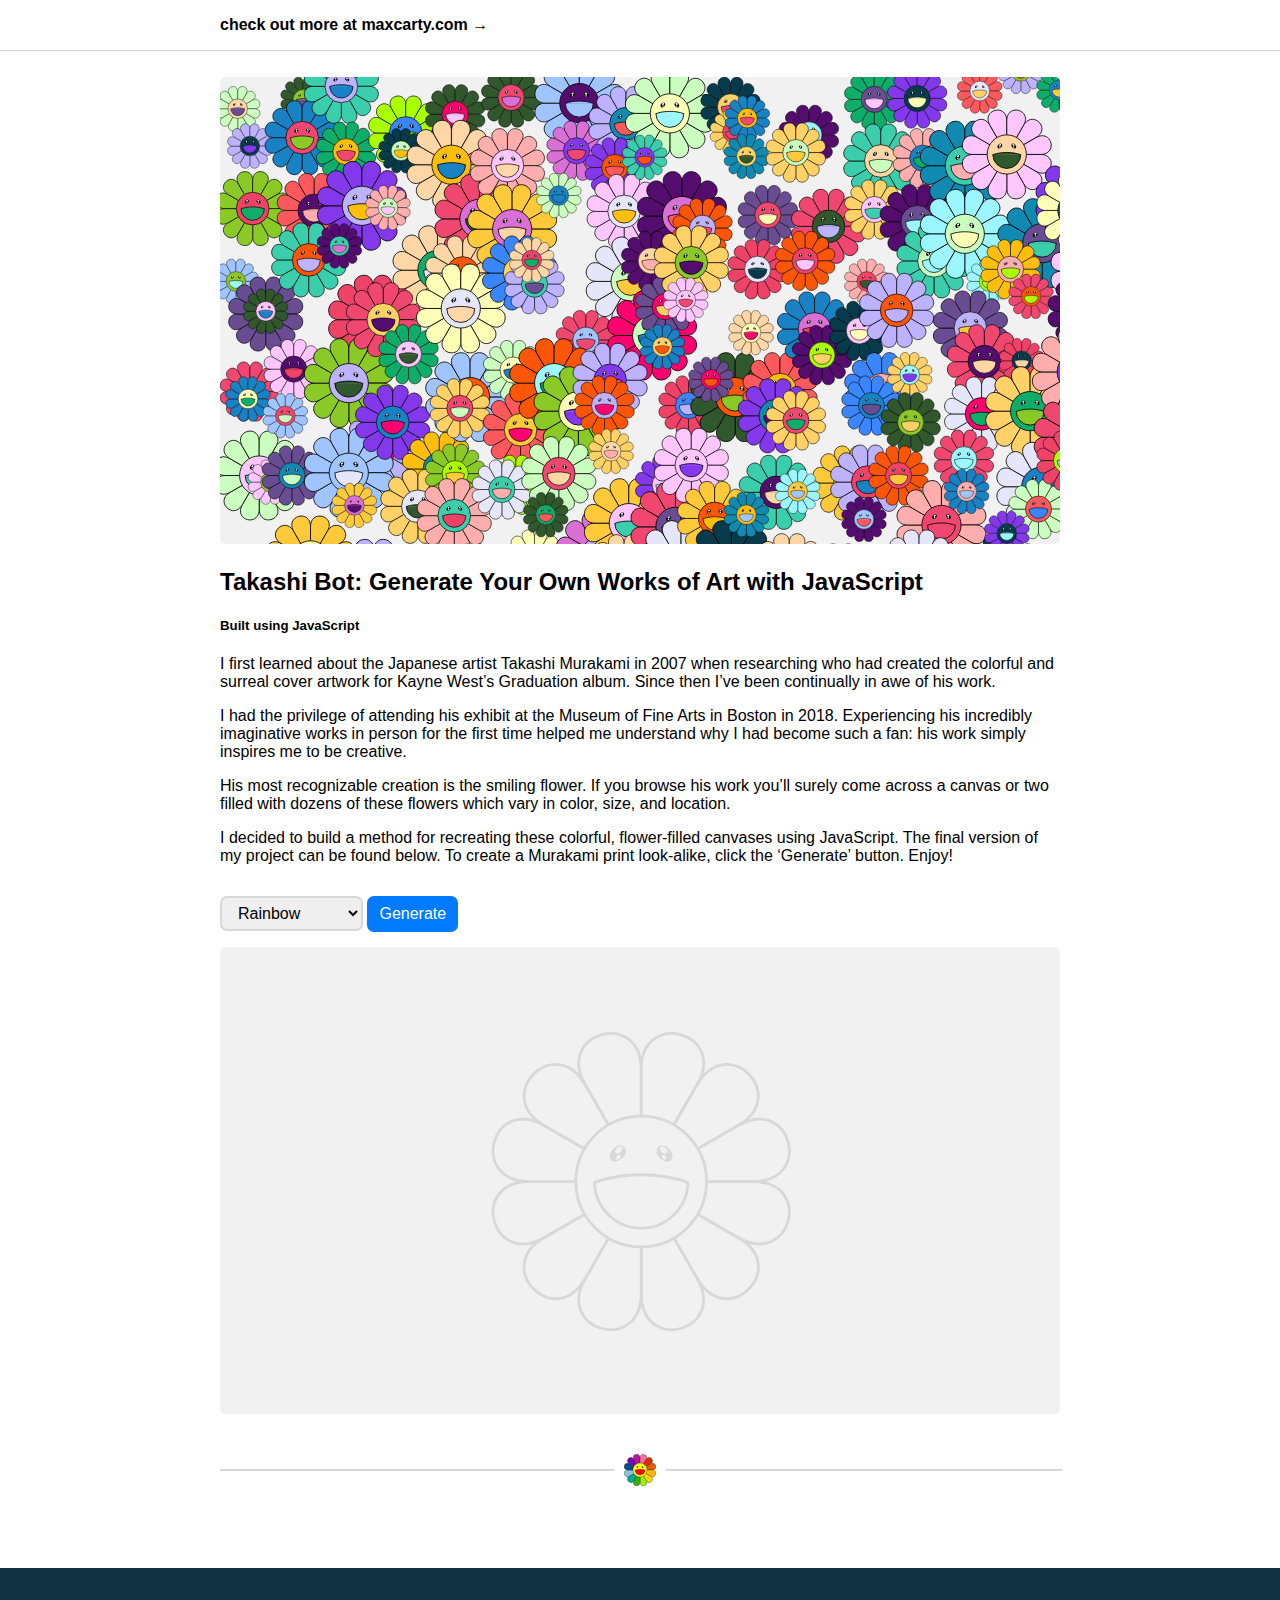
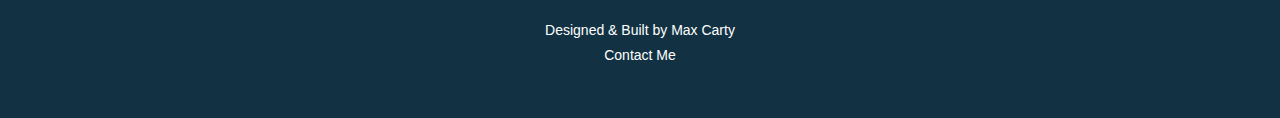
<file: index.html>
<!DOCTYPE html>
<html lang="en">

<head>
    <meta charset="UTF-8">
    <meta http-equiv="X-UA-Compatible" content="IE=edge">
    <meta name="viewport" content="width=device-width, initial-scale=1.0">
    <title>Takashi Bot</title>
    <link rel="stylesheet" href="index.css">
</head>

<body>
    <header>
        <nav>
            <p><a href="http://maxcarty.com/">check out more at maxcarty.com &#8594; </a></p>
        </nav>
    </header>
    <div class="container">
        <div class="content-container">
            <svg id="banner-canvas" preserveAspectRatio="xMinYMin meet">
                <title role="img">Banner displaying dozens of colorful flowers.</title>
            </svg>
            <div class="content-title">
                <h2>Takashi Bot: Generate Your Own Works of Art with JavaScript</h2>
                <h5>Built using JavaScript</h5>
            </div>
            <div class="content-text">
                <p>I first learned about the Japanese artist Takashi Murakami in 2007 when researching who had created
                    the colorful and surreal cover artwork for Kayne West’s Graduation album. Since then I’ve been
                    continually in awe of his work.</p>
                <p>I had the privilege of attending his exhibit at the Museum of Fine Arts in Boston in 2018.
                    Experiencing his incredibly imaginative works in person for the first time helped me understand why
                    I had become such a fan: his work simply inspires me to be creative.</p>
                <p>His most recognizable creation is the smiling flower. If you browse his work you’ll surely come
                    across a canvas or two filled with dozens of these flowers which vary in color, size, and location.
                </p>
                <p>I decided to build a method for recreating these colorful, flower-filled canvases using JavaScript.
                    The final version of my project can be found below. To create a Murakami print look-alike, click the
                    ‘Generate’ button. Enjoy!</p>
            </div>
            <div class="controls">
                <select id="chooseColor">
                    <option value="rainbow">Rainbow</option>
                    <option value="red">Red</option>
                    <option value="orange">Orange</option>
                    <option value="yellow">Yellow</option>
                    <option value="green">Green</option>
                    <option value="blue">Blue</option>
                    <option value="purple">Purple</option>
                    <option value="pink">Pink</option>
                    <option value="newBalance">New Balance</option>
                </select>
                <button id="generate">Generate</button>
            </div>
            <svg id="canvas" preserveAspectRatio="xMinYMin meet">
                <title role="img">Empty canvas to be filled with programmatically generated flowers.</title>
                <g id="placeholder" transform="translate(450, 250)">
                    <path
                        d="M 220.62177826491072 195 L 263.92304845413264 220 C 320.2146997001212 252.5, 252.5 320.2146997001212, 220 263.92304845413264 L 195 220.6217782649107"
                        stroke="#d8d8d8" stroke-width="3" fill="#f1f1f1"></path>
                    <path
                        d="M 195 220.6217782649107 L 220 263.92304845413264 C 252.5 320.2146997001212, 160 345, 160 280 L 160 230"
                        stroke="#d8d8d8" stroke-width="3" fill="#f1f1f1"></path>
                    <path
                        d="M 160 230 L 160 280 C 160 345, 67.50000000000004 320.2146997001212, 100.00000000000003 263.92304845413264 L 125.00000000000001 220.62177826491072"
                        stroke="#d8d8d8" stroke-width="3" fill="#f1f1f1"></path>
                    <path
                        d="M 125.00000000000001 220.62177826491072 L 100.00000000000003 263.92304845413264 C 67.50000000000004 320.2146997001212, -0.21469970012111617 252.50000000000006, 56.07695154586739 220.00000000000006 L 99.37822173508931 195.00000000000003"
                        stroke="#d8d8d8" stroke-width="3" fill="#f1f1f1"></path>
                    <path
                        d="M 99.37822173508931 195.00000000000003 L 56.07695154586739 220.00000000000006 C -0.21469970012111617 252.50000000000006, -25 160.00000000000003, 40 160.00000000000003 L 90 160"
                        stroke="#d8d8d8" stroke-width="3" fill="#f1f1f1"></path>
                    <path
                        d="M 90 160 L 40 160.00000000000003 C -25 160.00000000000003, -0.214699700121173 67.50000000000006, 56.076951545867345 100.00000000000003 L 99.37822173508928 125.00000000000003"
                        stroke="#d8d8d8" stroke-width="3" fill="#f1f1f1"></path>
                    <path
                        d="M 99.37822173508928 125.00000000000003 L 56.076951545867345 100.00000000000003 C -0.214699700121173 67.50000000000006, 67.49999999999991 -0.21469970012111617, 99.99999999999994 56.07695154586739 L 124.99999999999997 99.37822173508931"
                        stroke="#d8d8d8" stroke-width="3" fill="#f1f1f1"></path>
                    <path
                        d="M 124.99999999999997 99.37822173508931 L 99.99999999999994 56.07695154586739 C 67.49999999999991 -0.21469970012111617, 159.99999999999997 -25, 159.99999999999997 40 L 160 90"
                        stroke="#d8d8d8" stroke-width="3" fill="#f1f1f1"></path>
                    <path
                        d="M 160 90 L 159.99999999999997 40 C 159.99999999999997 -25, 252.4999999999999 -0.21469970012122985, 219.99999999999991 56.07695154586732 L 194.99999999999994 99.37822173508927"
                        stroke="#d8d8d8" stroke-width="3" fill="#f1f1f1"></path>
                    <path
                        d="M 194.99999999999994 99.37822173508927 L 219.99999999999991 56.07695154586732 C 252.4999999999999 -0.21469970012122985, 320.21469970012106 67.49999999999991, 263.92304845413264 99.99999999999994 L 220.6217782649107 124.99999999999997"
                        stroke="#d8d8d8" stroke-width="3" fill="#f1f1f1"></path>
                    <path
                        d="M 220.6217782649107 124.99999999999997 L 263.92304845413264 99.99999999999994 C 320.21469970012106 67.49999999999991, 345 159.99999999999994, 280 159.99999999999997 L 230 159.99999999999997"
                        stroke="#d8d8d8" stroke-width="3" fill="#f1f1f1"></path>
                    <path
                        d="M 230 159.99999999999997 L 280 159.99999999999997 C 345 159.99999999999994, 320.2146997001212 252.5, 263.92304845413264 220 L 220.62177826491072 195"
                        stroke="#d8d8d8" stroke-width="3" fill="#f1f1f1"></path>
                    <circle cx="160" cy="160" r="70" fill="#f1f1f1" stroke="#d8d8d8" stroke-width="3"></circle>
                    <path d="M 110 160 a 50 50 0 0 0 100 0" fill="#f1f1f1" stroke="#d8d8d8" stroke-width="3"></path>
                    <path d="M 110 161 C 140 150, 180 150, 210 161" fill="#f1f1f1" stroke="#d8d8d8" stroke-width="3">
                    </path>
                    <ellipse cx="135" cy="130" rx="7" ry="10" fill="#d8d8d8" transform="rotate(45, 135, 130)"></ellipse>
                    <ellipse cx="185" cy="130" rx="7" ry="10" fill="#d8d8d8" transform="rotate(-45, 185, 130)">
                    </ellipse>
                    <ellipse cx="136" cy="126.25" rx="3" ry="4.5" fill="#f1f1f1" transform="rotate(45, 136, 126.25)">
                    </ellipse>
                    <ellipse cx="135.5" cy="134" rx="2" ry="3" fill="#f1f1f1" transform="rotate(45, 135.5, 134)">
                    </ellipse>
                    <ellipse cx="184" cy="126.25" rx="3" ry="4.5" fill="#f1f1f1" transform="rotate(-45, 184, 126.25)">
                    </ellipse>
                    <ellipse cx="184.5" cy="134" rx="2" ry="3" fill="#f1f1f1" transform="rotate(-45, 184.5, 134)">
                    </ellipse>
                </g>
            </svg>
            <div class="breaker">
                <hr color="#d8d8d8">
                <div class="breaker-flower">
                    <svg align="center">
                        <title role="img"></title>
                        <g transform="translate(0, 0) scale(.10)">
                            <path d=" M 220.62177826491072 195 L 263.92304845413264 220 C 320.2146997001212 252.5, 252.5
                            320.2146997001212, 220 263.92304845413264 L 195 220.6217782649107" stroke="black"
                                stroke-width="3" fill="#ffd60a">
                            </path>
                            <path
                                d="M 195 220.6217782649107 L 220 263.92304845413264 C 252.5 320.2146997001212, 160 345, 160 280 L 160 230"
                                stroke="black" stroke-width="3" fill="#9ef01a"></path>
                            <path
                                d="M 160 230 L 160 280 C 160 345, 67.50000000000004 320.2146997001212, 100.00000000000003 263.92304845413264 L 125.00000000000001 220.62177826491072"
                                stroke="black" stroke-width="3" fill="#38b000"></path>
                            <path
                                d="M 125.00000000000001 220.62177826491072 L 100.00000000000003 263.92304845413264 C 67.50000000000004 320.2146997001212, -0.21469970012111617 252.50000000000006, 56.07695154586739 220.00000000000006 L 99.37822173508931 195.00000000000003"
                                stroke="black" stroke-width="3" fill="#00a896"></path>
                            <path
                                d="M 99.37822173508931 195.00000000000003 L 56.07695154586739 220.00000000000006 C -0.21469970012111617 252.50000000000006, -25 160.00000000000003, 40 160.00000000000003 L 90 160"
                                stroke="black" stroke-width="3" fill="#89c2d9"></path>
                            <path
                                d="M 90 160 L 40 160.00000000000003 C -25 160.00000000000003, -0.214699700121173 67.50000000000006, 56.076951545867345 100.00000000000003 L 99.37822173508928 125.00000000000003"
                                stroke="black" stroke-width="3" fill="#014f86"></path>
                            <path
                                d="M 99.37822173508928 125.00000000000003 L 56.076951545867345 100.00000000000003 C -0.214699700121173 67.50000000000006, 67.49999999999991 -0.21469970012111617, 99.99999999999994 56.07695154586739 L 124.99999999999997 99.37822173508931"
                                stroke="black" stroke-width="3" fill="#7209b7"></path>
                            <path
                                d="M 124.99999999999997 99.37822173508931 L 99.99999999999994 56.07695154586739 C 67.49999999999991 -0.21469970012111617, 159.99999999999997 -25, 159.99999999999997 40 L 160 90"
                                stroke="black" stroke-width="3" fill="#b5179e"></path>
                            <path
                                d="M 160 90 L 159.99999999999997 40 C 159.99999999999997 -25, 252.4999999999999 -0.21469970012122985, 219.99999999999991 56.07695154586732 L 194.99999999999994 99.37822173508927"
                                stroke="black" stroke-width="3" fill="#fb6f92"></path>
                            <path
                                d="M 194.99999999999994 99.37822173508927 L 219.99999999999991 56.07695154586732 C 252.4999999999999 -0.21469970012122985, 320.21469970012106 67.49999999999991, 263.92304845413264 99.99999999999994 L 220.6217782649107 124.99999999999997"
                                stroke="black" stroke-width="3" fill="#dc2f02"></path>
                            <path
                                d="M 220.6217782649107 124.99999999999997 L 263.92304845413264 99.99999999999994 C 320.21469970012106 67.49999999999991, 345 159.99999999999994, 280 159.99999999999997 L 230 159.99999999999997"
                                stroke="black" stroke-width="3" fill="#e85d04"></path>
                            <path
                                d="M 230 159.99999999999997 L 280 159.99999999999997 C 345 159.99999999999994, 320.2146997001212 252.5, 263.92304845413264 220 L 220.62177826491072 195"
                                stroke="black" stroke-width="3" fill="#ffba08"></path>
                            <circle cx="160" cy="160" r="70" fill="yellow" stroke="black" stroke-width="3"></circle>
                            <path d="M 110 160 a 50 50 0 0 0 100 0" fill="red" stroke="black" stroke-width="3">
                            </path>
                            <path d="M 110 161 C 140 150, 180 150, 210 161" fill="red" stroke="black" stroke-width="3">
                            </path>
                            <ellipse cx="135" cy="130" rx="7" ry="10" fill="black" transform="rotate(45, 135, 130)">
                            </ellipse>
                            <ellipse cx="185" cy="130" rx="7" ry="10" fill="black" transform="rotate(-45, 185, 130)">
                            </ellipse>
                            <ellipse cx="136" cy="126.25" rx="3" ry="4.5" fill="white"
                                transform="rotate(45, 136, 126.25)">
                            </ellipse>
                            <ellipse cx="135.5" cy="134" rx="2" ry="3" fill="white" transform="rotate(45, 135.5, 134)">
                            </ellipse>
                            <ellipse cx="184" cy="126.25" rx="3" ry="4.5" fill="white"
                                transform="rotate(-45, 184, 126.25)">
                            </ellipse>
                            <ellipse cx="184.5" cy="134" rx="2" ry="3" fill="white" transform="rotate(-45, 184.5, 134)">
                            </ellipse>
                        </g>
                    </svg>
                </div>

            </div>
        </div>
    </div>
    <footer>
        <h3 class="signature">Designed & Built by Max Carty</h3>
        <h3 class="email"><a href="mailto: mcarty79@gmail.com" target="_blank">Contact Me</a></h3>
    </footer>
    <script src="index.js"></script>
</body>

</html>
</file>
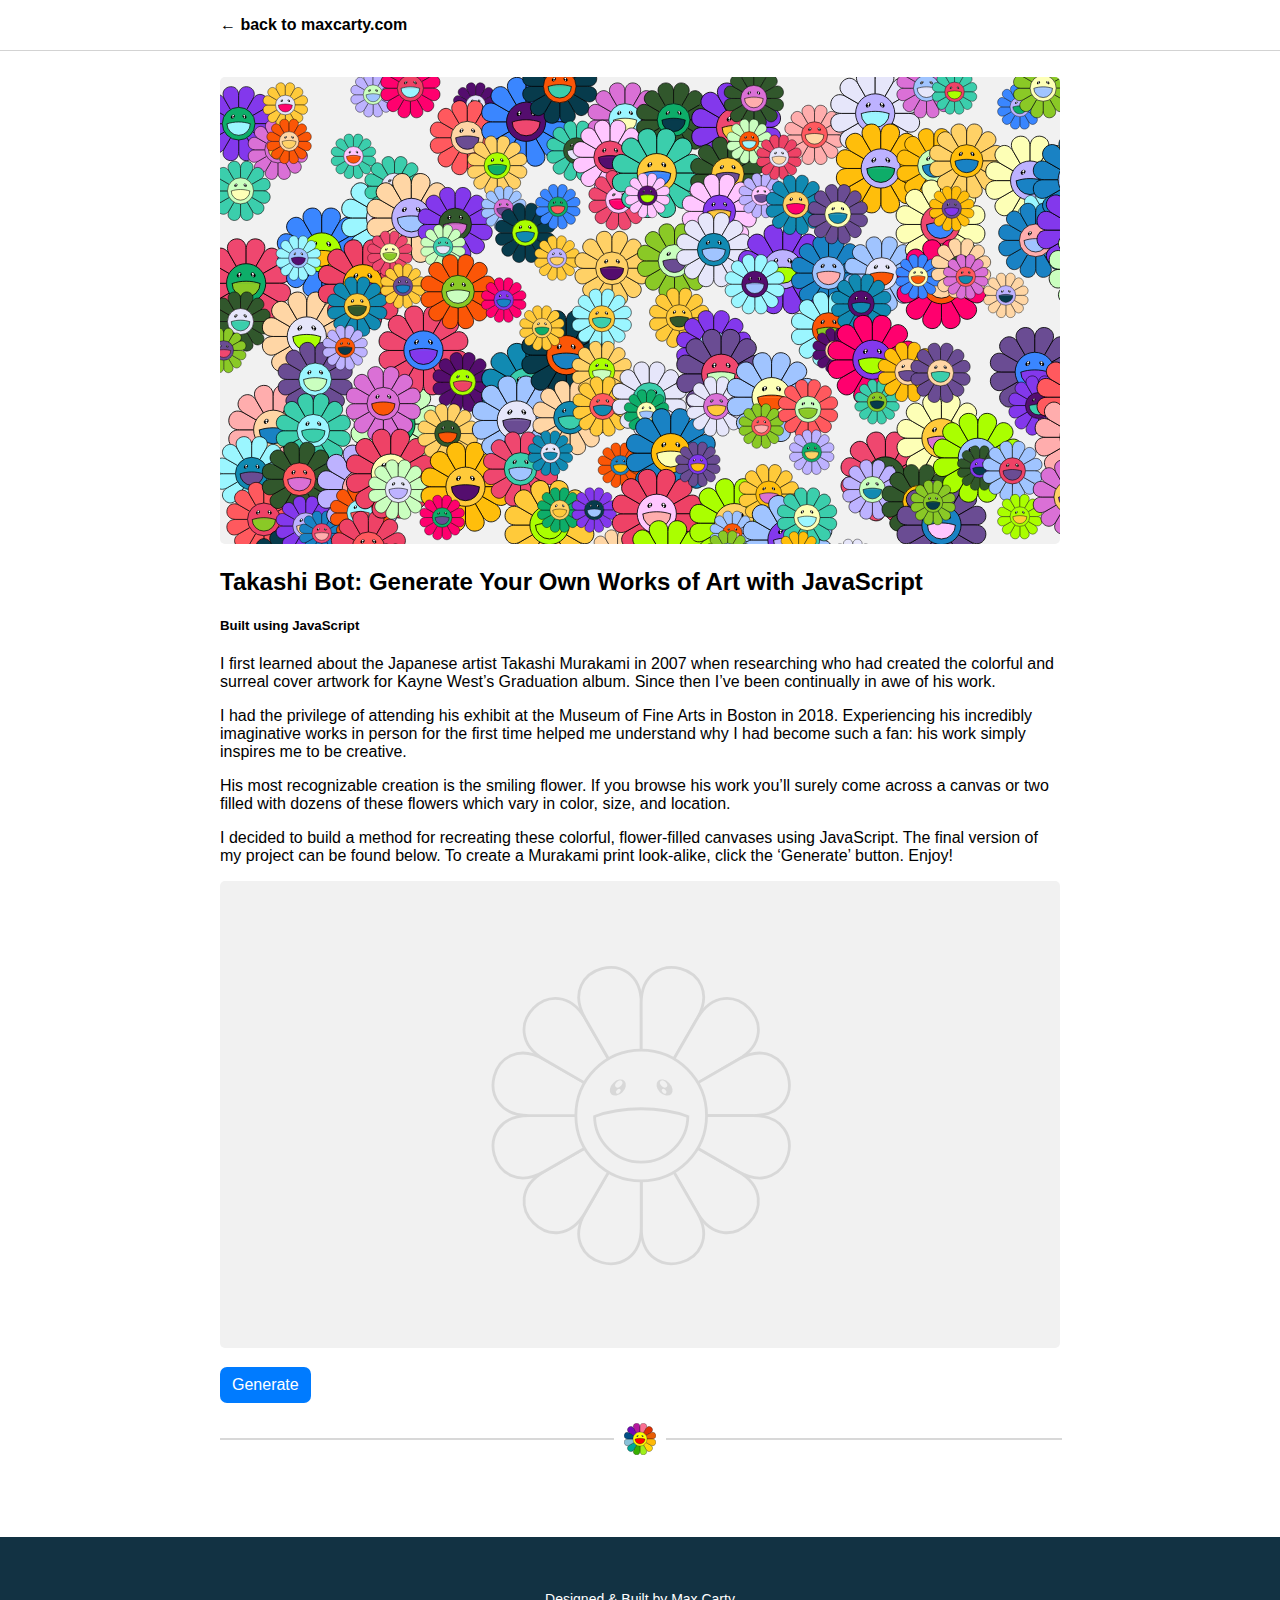
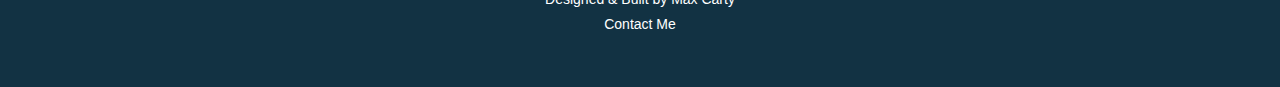
<file: takashiBot.html>
<!DOCTYPE html>
<html lang="en">

<head>
    <meta charset="UTF-8">
    <meta http-equiv="X-UA-Compatible" content="IE=edge">
    <meta name="viewport" content="width=device-width, initial-scale=1.0">
    <title>Takashi Bot</title>
    <link rel="stylesheet" href="takashiBot.css">
</head>

<body>
    <header>
        <nav>
            <p><a href="index.html">&#8592; back to maxcarty.com</a></p>
        </nav>
    </header>
    <div class="container">
        <div class="content-container">
            <svg id="banner-canvas" preserveAspectRatio="xMinYMin meet">

            </svg>
            <div class="content-title">
                <h2>Takashi Bot: Generate Your Own Works of Art with JavaScript</h2>
                <h5>Built using JavaScript</h5>
            </div>
            <div class="content-text">
                <p>I first learned about the Japanese artist Takashi Murakami in 2007 when researching who had created
                    the colorful and surreal cover artwork for Kayne West’s Graduation album. Since then I’ve been
                    continually in awe of his work.</p>
                <p>I had the privilege of attending his exhibit at the Museum of Fine Arts in Boston in 2018.
                    Experiencing his incredibly imaginative works in person for the first time helped me understand why
                    I had become such a fan: his work simply inspires me to be creative.</p>
                <p>His most recognizable creation is the smiling flower. If you browse his work you’ll surely come
                    across a canvas or two filled with dozens of these flowers which vary in color, size, and location.
                </p>
                <p>I decided to build a method for recreating these colorful, flower-filled canvases using JavaScript.
                    The final version of my project can be found below. To create a Murakami print look-alike, click the
                    ‘Generate’ button. Enjoy!</p>
            </div>
            <svg id="canvas" preserveAspectRatio="xMinYMin meet">
                <g id="placeholder" transform="translate(450, 250)">
                    <path
                        d="M 220.62177826491072 195 L 263.92304845413264 220 C 320.2146997001212 252.5, 252.5 320.2146997001212, 220 263.92304845413264 L 195 220.6217782649107"
                        stroke="#d8d8d8" stroke-width="3" fill="#f1f1f1"></path>
                    <path
                        d="M 195 220.6217782649107 L 220 263.92304845413264 C 252.5 320.2146997001212, 160 345, 160 280 L 160 230"
                        stroke="#d8d8d8" stroke-width="3" fill="#f1f1f1"></path>
                    <path
                        d="M 160 230 L 160 280 C 160 345, 67.50000000000004 320.2146997001212, 100.00000000000003 263.92304845413264 L 125.00000000000001 220.62177826491072"
                        stroke="#d8d8d8" stroke-width="3" fill="#f1f1f1"></path>
                    <path
                        d="M 125.00000000000001 220.62177826491072 L 100.00000000000003 263.92304845413264 C 67.50000000000004 320.2146997001212, -0.21469970012111617 252.50000000000006, 56.07695154586739 220.00000000000006 L 99.37822173508931 195.00000000000003"
                        stroke="#d8d8d8" stroke-width="3" fill="#f1f1f1"></path>
                    <path
                        d="M 99.37822173508931 195.00000000000003 L 56.07695154586739 220.00000000000006 C -0.21469970012111617 252.50000000000006, -25 160.00000000000003, 40 160.00000000000003 L 90 160"
                        stroke="#d8d8d8" stroke-width="3" fill="#f1f1f1"></path>
                    <path
                        d="M 90 160 L 40 160.00000000000003 C -25 160.00000000000003, -0.214699700121173 67.50000000000006, 56.076951545867345 100.00000000000003 L 99.37822173508928 125.00000000000003"
                        stroke="#d8d8d8" stroke-width="3" fill="#f1f1f1"></path>
                    <path
                        d="M 99.37822173508928 125.00000000000003 L 56.076951545867345 100.00000000000003 C -0.214699700121173 67.50000000000006, 67.49999999999991 -0.21469970012111617, 99.99999999999994 56.07695154586739 L 124.99999999999997 99.37822173508931"
                        stroke="#d8d8d8" stroke-width="3" fill="#f1f1f1"></path>
                    <path
                        d="M 124.99999999999997 99.37822173508931 L 99.99999999999994 56.07695154586739 C 67.49999999999991 -0.21469970012111617, 159.99999999999997 -25, 159.99999999999997 40 L 160 90"
                        stroke="#d8d8d8" stroke-width="3" fill="#f1f1f1"></path>
                    <path
                        d="M 160 90 L 159.99999999999997 40 C 159.99999999999997 -25, 252.4999999999999 -0.21469970012122985, 219.99999999999991 56.07695154586732 L 194.99999999999994 99.37822173508927"
                        stroke="#d8d8d8" stroke-width="3" fill="#f1f1f1"></path>
                    <path
                        d="M 194.99999999999994 99.37822173508927 L 219.99999999999991 56.07695154586732 C 252.4999999999999 -0.21469970012122985, 320.21469970012106 67.49999999999991, 263.92304845413264 99.99999999999994 L 220.6217782649107 124.99999999999997"
                        stroke="#d8d8d8" stroke-width="3" fill="#f1f1f1"></path>
                    <path
                        d="M 220.6217782649107 124.99999999999997 L 263.92304845413264 99.99999999999994 C 320.21469970012106 67.49999999999991, 345 159.99999999999994, 280 159.99999999999997 L 230 159.99999999999997"
                        stroke="#d8d8d8" stroke-width="3" fill="#f1f1f1"></path>
                    <path
                        d="M 230 159.99999999999997 L 280 159.99999999999997 C 345 159.99999999999994, 320.2146997001212 252.5, 263.92304845413264 220 L 220.62177826491072 195"
                        stroke="#d8d8d8" stroke-width="3" fill="#f1f1f1"></path>
                    <circle cx="160" cy="160" r="70" fill="#f1f1f1" stroke="#d8d8d8" stroke-width="3"></circle>
                    <path d="M 110 160 a 50 50 0 0 0 100 0" fill="#f1f1f1" stroke="#d8d8d8" stroke-width="3"></path>
                    <path d="M 110 161 C 140 150, 180 150, 210 161" fill="#f1f1f1" stroke="#d8d8d8" stroke-width="3">
                    </path>
                    <ellipse cx="135" cy="130" rx="7" ry="10" fill="#d8d8d8" transform="rotate(45, 135, 130)"></ellipse>
                    <ellipse cx="185" cy="130" rx="7" ry="10" fill="#d8d8d8" transform="rotate(-45, 185, 130)">
                    </ellipse>
                    <ellipse cx="136" cy="126.25" rx="3" ry="4.5" fill="#f1f1f1" transform="rotate(45, 136, 126.25)">
                    </ellipse>
                    <ellipse cx="135.5" cy="134" rx="2" ry="3" fill="#f1f1f1" transform="rotate(45, 135.5, 134)">
                    </ellipse>
                    <ellipse cx="184" cy="126.25" rx="3" ry="4.5" fill="#f1f1f1" transform="rotate(-45, 184, 126.25)">
                    </ellipse>
                    <ellipse cx="184.5" cy="134" rx="2" ry="3" fill="#f1f1f1" transform="rotate(-45, 184.5, 134)">
                    </ellipse>
                </g>
            </svg>
            <div class="controls">
                <button id="generate">Generate</button>
            </div>
            <div class="breaker">
                <hr color="#d8d8d8">
                <div class="breaker-flower">
                    <svg align="center">
                        <g transform="translate(0, 0) scale(.10)">
                            <path d=" M 220.62177826491072 195 L 263.92304845413264 220 C 320.2146997001212 252.5, 252.5
                            320.2146997001212, 220 263.92304845413264 L 195 220.6217782649107" stroke="black"
                                stroke-width="3" fill="#ffd60a">
                            </path>
                            <path
                                d="M 195 220.6217782649107 L 220 263.92304845413264 C 252.5 320.2146997001212, 160 345, 160 280 L 160 230"
                                stroke="black" stroke-width="3" fill="#9ef01a"></path>
                            <path
                                d="M 160 230 L 160 280 C 160 345, 67.50000000000004 320.2146997001212, 100.00000000000003 263.92304845413264 L 125.00000000000001 220.62177826491072"
                                stroke="black" stroke-width="3" fill="#38b000"></path>
                            <path
                                d="M 125.00000000000001 220.62177826491072 L 100.00000000000003 263.92304845413264 C 67.50000000000004 320.2146997001212, -0.21469970012111617 252.50000000000006, 56.07695154586739 220.00000000000006 L 99.37822173508931 195.00000000000003"
                                stroke="black" stroke-width="3" fill="#00a896"></path>
                            <path
                                d="M 99.37822173508931 195.00000000000003 L 56.07695154586739 220.00000000000006 C -0.21469970012111617 252.50000000000006, -25 160.00000000000003, 40 160.00000000000003 L 90 160"
                                stroke="black" stroke-width="3" fill="#89c2d9"></path>
                            <path
                                d="M 90 160 L 40 160.00000000000003 C -25 160.00000000000003, -0.214699700121173 67.50000000000006, 56.076951545867345 100.00000000000003 L 99.37822173508928 125.00000000000003"
                                stroke="black" stroke-width="3" fill="#014f86"></path>
                            <path
                                d="M 99.37822173508928 125.00000000000003 L 56.076951545867345 100.00000000000003 C -0.214699700121173 67.50000000000006, 67.49999999999991 -0.21469970012111617, 99.99999999999994 56.07695154586739 L 124.99999999999997 99.37822173508931"
                                stroke="black" stroke-width="3" fill="#7209b7"></path>
                            <path
                                d="M 124.99999999999997 99.37822173508931 L 99.99999999999994 56.07695154586739 C 67.49999999999991 -0.21469970012111617, 159.99999999999997 -25, 159.99999999999997 40 L 160 90"
                                stroke="black" stroke-width="3" fill="#b5179e"></path>
                            <path
                                d="M 160 90 L 159.99999999999997 40 C 159.99999999999997 -25, 252.4999999999999 -0.21469970012122985, 219.99999999999991 56.07695154586732 L 194.99999999999994 99.37822173508927"
                                stroke="black" stroke-width="3" fill="#fb6f92"></path>
                            <path
                                d="M 194.99999999999994 99.37822173508927 L 219.99999999999991 56.07695154586732 C 252.4999999999999 -0.21469970012122985, 320.21469970012106 67.49999999999991, 263.92304845413264 99.99999999999994 L 220.6217782649107 124.99999999999997"
                                stroke="black" stroke-width="3" fill="#dc2f02"></path>
                            <path
                                d="M 220.6217782649107 124.99999999999997 L 263.92304845413264 99.99999999999994 C 320.21469970012106 67.49999999999991, 345 159.99999999999994, 280 159.99999999999997 L 230 159.99999999999997"
                                stroke="black" stroke-width="3" fill="#e85d04"></path>
                            <path
                                d="M 230 159.99999999999997 L 280 159.99999999999997 C 345 159.99999999999994, 320.2146997001212 252.5, 263.92304845413264 220 L 220.62177826491072 195"
                                stroke="black" stroke-width="3" fill="#ffba08"></path>
                            <circle cx="160" cy="160" r="70" fill="yellow" stroke="black" stroke-width="3"></circle>
                            <path d="M 110 160 a 50 50 0 0 0 100 0" fill="red" stroke="black" stroke-width="3">
                            </path>
                            <path d="M 110 161 C 140 150, 180 150, 210 161" fill="red" stroke="black" stroke-width="3">
                            </path>
                            <ellipse cx="135" cy="130" rx="7" ry="10" fill="black" transform="rotate(45, 135, 130)">
                            </ellipse>
                            <ellipse cx="185" cy="130" rx="7" ry="10" fill="black" transform="rotate(-45, 185, 130)">
                            </ellipse>
                            <ellipse cx="136" cy="126.25" rx="3" ry="4.5" fill="white"
                                transform="rotate(45, 136, 126.25)">
                            </ellipse>
                            <ellipse cx="135.5" cy="134" rx="2" ry="3" fill="white" transform="rotate(45, 135.5, 134)">
                            </ellipse>
                            <ellipse cx="184" cy="126.25" rx="3" ry="4.5" fill="white"
                                transform="rotate(-45, 184, 126.25)">
                            </ellipse>
                            <ellipse cx="184.5" cy="134" rx="2" ry="3" fill="white" transform="rotate(-45, 184.5, 134)">
                            </ellipse>
                        </g>
                    </svg>
                </div>

            </div>
        </div>
    </div>
    <footer>
        <h3 class="signature">Designed & Built by Max Carty</h3>
        <h3 class="email"><a href="mailto: mcarty79@gmail.com" target="_blank">Contact Me</a></h3>
    </footer>
    <script src="takashiBot.js"></script>
</body>

</html>
</file>
<file: index.css>
body {
    font-family: Verdana, Geneva, Tahoma, sans-serif;
    margin: 0;
}

/* Top Nav */

/* sticky header */
header {
    position: fixed;
    display: flex;
    justify-content: center;
    width: 100%;
    height: 50px;
    background-color: white;
    border-bottom: 1px solid #d3d3d3;
}

nav {
    width: 100%;
    max-width: 840px;
    font-weight: 800;
    padding: 0px 20px;
}

nav a {
    color: black;
    text-decoration: none;
}

/* main content container */

.container {
    width: 100%;
    display: flex;
    justify-content: center;
}

.content-container {
    margin: 77px 0px;
    padding: 0px 20px;
    width: 100%;
    max-width: 840px;
}

#banner-canvas {
    width: 100%;
    background-color: #f1f1f1;
    border-radius: 5px;
    overflow: hidden;
}

/* Choose Color and Generate Canvas */

#chooseColor {
    margin: 15px 0px;
    padding: 6px 12px;
    font-size: 16px;
    line-height: 24px;
    font-weight: 400;
    border-radius: 7px;
    border: 2px solid #d8d8d8;
}

#generate {
    margin: 15px 0px;
    padding: 6px 12px;
    background-color: #007bff;
    font-size: 16px;
    line-height: 24px;
    color: white;
    border-radius: 7px;
    border: none;
    font-weight: 400;
    touch-action: manipulation;
    cursor: pointer;
}

/* Canvas */

#canvas {
    width: 100%;
    background-color: #f1f1f1;
    border-radius: 5px;
    margin-bottom: 31px;
    overflow: hidden;
}

/* Page Break */

.breaker {
    margin: 20px 0px;
    position: relative;
}

.breaker hr {
    width: 100%;
}

.breaker-flower {
    position: absolute;
    left: 0;
    right: 0;
    margin-left: auto;
    margin-right: auto;
    padding: 0px 10px;
    top: -15px;
    width: 32px;
    height: 32px;
    background-color: white;
}

.breaker-flower svg {
    width: 32px;
    height: 32px;
}

/* Footer CSS */

footer {
    width: 100%;
    padding: 50px 0px;
    color: white;
    background-color: #123243;
    display: flex;
    flex-direction: column;
    justify-content: center;
    align-items: center;
}

footer h3 {
    margin: 0;
    font-size: 14px;
    line-height: 1.8;
    font-weight: 400;
}

footer a {
    text-decoration: none;
    color: white;
}
</file>
<file: takashiBot.css>
body {
    font-family: Verdana, Geneva, Tahoma, sans-serif;
    margin: 0;
}

header {
    position: fixed;
    display: flex;
    justify-content: center;
    width: 100%;
    height: 50px;
    background-color: white;
    border-bottom: 1px solid #d3d3d3;
}

nav {
    width: 100%;
    max-width: 840px;
    font-weight: 800;
    padding: 0px 20px;
}

nav a {
    color: black;
    text-decoration: none;
}

.container {
    width: 100%;
    display: flex;
    justify-content: center;
}

.content-container {
    margin: 77px 0px;
    padding: 0px 20px;
    width: 100%;
    max-width: 840px;
}

#banner-canvas {
    width: 100%;
    background-color: #f1f1f1;
    border-radius: 5px;
    overflow: hidden;
}

#canvas {
    width: 100%;
    background-color: #f1f1f1;
    border-radius: 5px;
    overflow: hidden;
}

.breaker {
    margin: 20px 0px;
    position: relative;
}

.breaker hr {
    width: 100%;
}

.breaker-flower {
    position: absolute;
    left: 0;
    right: 0;
    margin-left: auto;
    margin-right: auto;
    padding: 0px 10px;
    top: -15px;
    width: 32px;
    height: 32px;
    background-color: white;
}

.breaker-flower svg {
    width: 32px;
    height: 32px;
}



button {
    margin: 15px 0px;
    padding: 6px 12px;
    background-color: #007bff;
    font-size: 16px;
    line-height: 24px;
    color: white;
    border-radius: 7px;
    border: none;
    font-weight: 400;
    touch-action: manipulation;
    cursor: pointer;
}

footer {
    width: 100%;
    padding: 50px 0px;
    color: white;
    background-color: #123243;
    display: flex;
    flex-direction: column;
    justify-content: center;
    align-items: center;
}

footer h3 {
    margin: 0;
    font-size: 14px;
    line-height: 1.8;
    font-weight: 400;
}

footer a {
    text-decoration: none;
    color: white;
}
</file>
